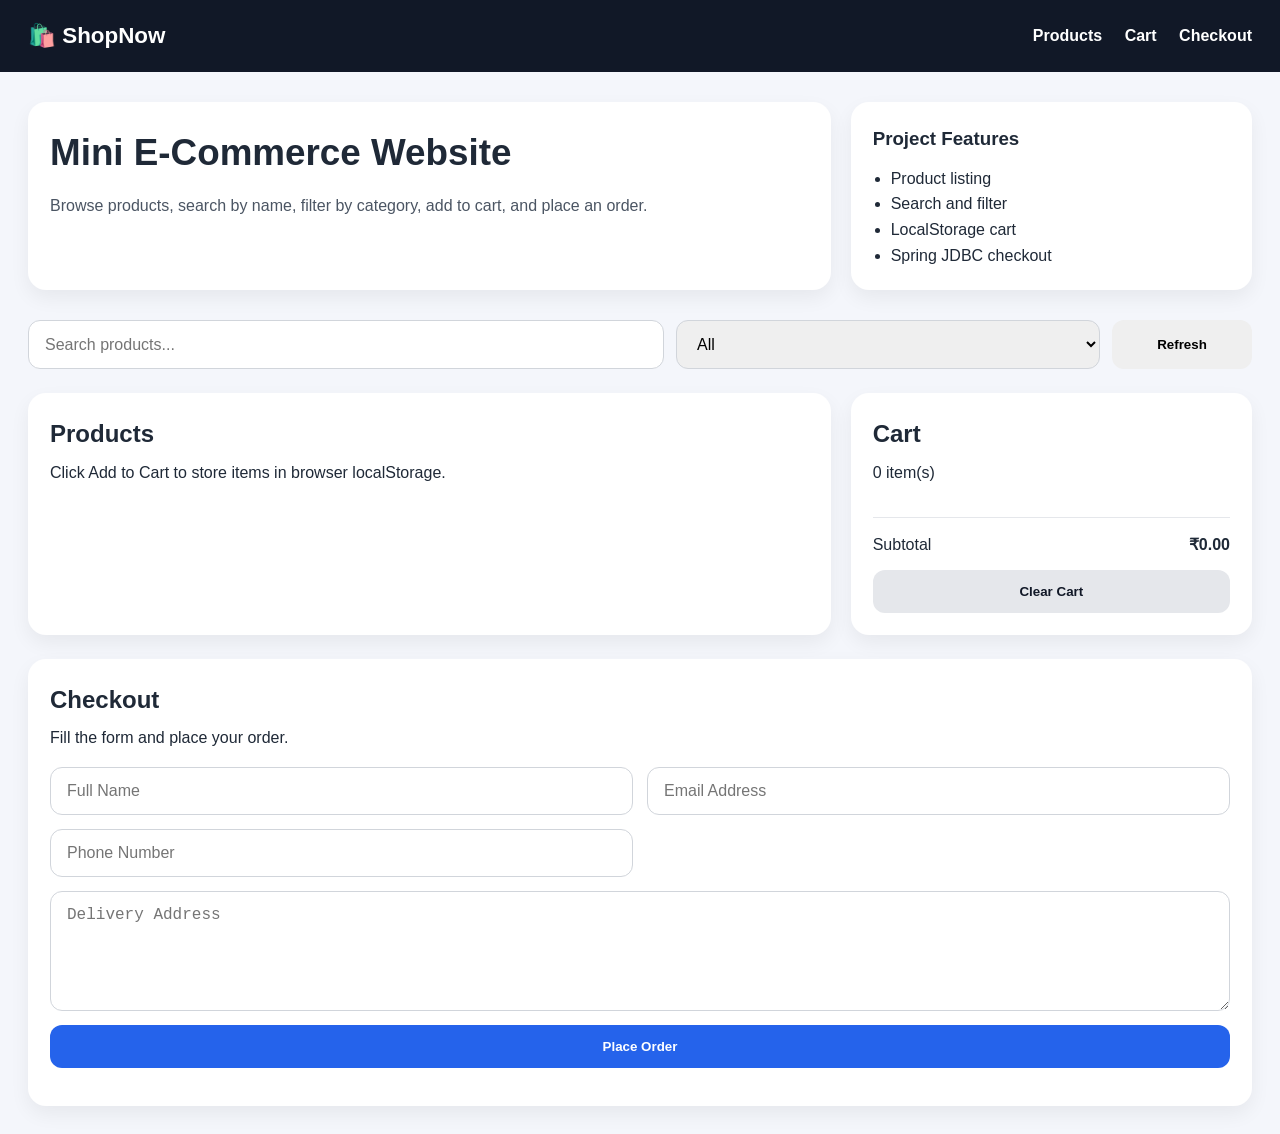
<file: Ecommercefrontend/index.html>
<!DOCTYPE html>
<html lang="en">
<head>
    <meta charset="UTF-8">
    <meta name="viewport" content="width=device-width, initial-scale=1.0">
    <title>ShopNow E-Commerce</title>
    <link rel="stylesheet" href="style.css">
</head>
<body>
    <header class="topbar">
        <div class="brand">🛍️ ShopNow</div>
        <nav>
            <a href="#products">Products</a>
            <a href="#cart">Cart</a>
            <a href="#checkout">Checkout</a>
        </nav>
    </header>

    <section class="hero">
        <div class="hero-text">
            <h1>Mini E-Commerce Website</h1>
            <p>Browse products, search by name, filter by category, add to cart, and place an order.</p>
        </div>
        <div class="hero-card">
            <h3>Project Features</h3>
            <ul>
                <li>Product listing</li>
                <li>Search and filter</li>
                <li>LocalStorage cart</li>
                <li>Spring JDBC checkout</li>
            </ul>
        </div>
    </section>

    <section class="controls">
        <input type="text" id="searchInput" placeholder="Search products...">
        <select id="categoryFilter">
            <option value="All">All</option>
            <option value="Electronics">Electronics</option>
            <option value="Books">Books</option>
            <option value="Fashion">Fashion</option>
            <option value="Accessories">Accessories</option>
            <option value="Home">Home</option>
        </select>
        <button id="refreshBtn">Refresh</button>
    </section>

    <main class="layout">
        <section class="products-section" id="products">
            <div class="section-title">
                <h2>Products</h2>
                <p>Click Add to Cart to store items in browser localStorage.</p>
            </div>
            <div class="products-grid" id="productsGrid"></div>
        </section>

        <aside class="cart-section" id="cart">
            <div class="section-title">
                <h2>Cart</h2>
                <p><span id="cartCount">0</span> item(s)</p>
            </div>

            <div id="cartItems" class="cart-items"></div>

            <div class="cart-summary">
                <div>
                    <span>Subtotal</span>
                    <strong id="cartTotal">₹0.00</strong>
                </div>
                <button id="clearCartBtn" class="secondary-btn">Clear Cart</button>
            </div>
        </aside>
    </main>

    <section class="checkout-section" id="checkout">
        <div class="section-title">
            <h2>Checkout</h2>
            <p>Fill the form and place your order.</p>
        </div>

        <form id="checkoutForm" class="checkout-form">
            <input type="text" id="customerName" placeholder="Full Name" required>
            <input type="email" id="email" placeholder="Email Address" required>
            <input type="text" id="phone" placeholder="Phone Number" required>
            <textarea id="address" placeholder="Delivery Address" required></textarea>
            <button type="submit" class="primary-btn">Place Order</button>
        </form>

        <div id="message" class="message"></div>
    </section>

    <script src="script.js"></script>
</body>
</html>
</file>
<file: Ecommercefrontend/style.css>
* {
    box-sizing: border-box;
    margin: 0;
    padding: 0;
}

html {
    scroll-behavior: smooth;
}

body {
    font-family: Arial, Helvetica, sans-serif;
    background: #f4f6fb;
    color: #1f2937;
    line-height: 1.6;
}

.topbar {
    background: #111827;
    color: white;
    padding: 18px 28px;
    display: flex;
    justify-content: space-between;
    align-items: center;
    position: sticky;
    top: 0;
    z-index: 10;
}

.brand {
    font-size: 1.4rem;
    font-weight: bold;
}

.topbar nav a {
    color: white;
    text-decoration: none;
    margin-left: 18px;
    font-weight: 600;
}

.hero {
    display: grid;
    grid-template-columns: 2fr 1fr;
    gap: 20px;
    padding: 30px 28px;
}

.hero-text, .hero-card, .products-section, .cart-section, .checkout-section {
    background: white;
    border-radius: 18px;
    box-shadow: 0 8px 20px rgba(0,0,0,0.06);
    padding: 22px;
}

.hero-text h1 {
    font-size: 2.3rem;
    margin-bottom: 10px;
}

.hero-text p {
    color: #4b5563;
}

.hero-card ul {
    margin-top: 12px;
    padding-left: 18px;
}

.controls {
    margin: 0 28px 24px;
    display: grid;
    grid-template-columns: 1.5fr 1fr 140px;
    gap: 12px;
}

.controls input,
.controls select,
.checkout-form input,
.checkout-form textarea {
    width: 100%;
    padding: 14px 16px;
    border: 1px solid #d1d5db;
    border-radius: 12px;
    outline: none;
    font-size: 1rem;
}

.controls input:focus,
.controls select:focus,
.checkout-form input:focus,
.checkout-form textarea:focus {
    border-color: #2563eb;
}

button {
    border: none;
    border-radius: 12px;
    padding: 14px 16px;
    cursor: pointer;
    font-weight: 700;
}

.primary-btn {
    background: #2563eb;
    color: white;
}

.secondary-btn {
    background: #e5e7eb;
    color: #111827;
}

.layout {
    display: grid;
    grid-template-columns: 2fr 1fr;
    gap: 20px;
    padding: 0 28px 24px;
}

.section-title {
    margin-bottom: 16px;
}

.section-title h2 {
    margin-bottom: 6px;
}

.products-grid {
    display: grid;
    grid-template-columns: repeat(auto-fit, minmax(230px, 1fr));
    gap: 18px;
}

.product-card {
    background: #f9fafb;
    border: 1px solid #e5e7eb;
    border-radius: 16px;
    overflow: hidden;
    transition: transform 0.2s ease, box-shadow 0.2s ease;
}

.product-card:hover {
    transform: translateY(-4px);
    box-shadow: 0 12px 20px rgba(0,0,0,0.08);
}

.product-card img {
    width: 100%;
    height: 180px;
    object-fit: cover;
    display: block;
}

.product-content {
    padding: 16px;
}

.badge {
    display: inline-block;
    background: #dbeafe;
    color: #1d4ed8;
    padding: 5px 10px;
    border-radius: 999px;
    font-size: 0.82rem;
    margin-bottom: 8px;
}

.price-row {
    display: flex;
    justify-content: space-between;
    align-items: center;
    margin-top: 12px;
}

.price {
    font-size: 1.15rem;
    font-weight: 800;
    color: #111827;
}

.rating {
    color: #f59e0b;
    font-weight: 700;
}

.product-content p {
    color: #6b7280;
    font-size: 0.95rem;
    margin-top: 8px;
}

.add-btn {
    width: 100%;
    margin-top: 14px;
    background: #111827;
    color: white;
}

.cart-items {
    display: grid;
    gap: 12px;
    margin-bottom: 16px;
}

.cart-item {
    display: flex;
    gap: 12px;
    padding: 12px;
    background: #f9fafb;
    border-radius: 14px;
    border: 1px solid #e5e7eb;
}

.cart-item img {
    width: 68px;
    height: 68px;
    border-radius: 12px;
    object-fit: cover;
}

.cart-item h4 {
    font-size: 1rem;
}

.cart-item p {
    font-size: 0.9rem;
    color: #6b7280;
}

.qty-controls {
    display: flex;
    align-items: center;
    gap: 8px;
    margin-top: 8px;
}

.qty-controls button {
    padding: 6px 10px;
    border-radius: 8px;
    background: #e5e7eb;
}

.remove-link {
    display: inline-block;
    margin-top: 8px;
    color: #dc2626;
    cursor: pointer;
    font-size: 0.9rem;
}

.cart-summary {
    padding-top: 14px;
    border-top: 1px solid #e5e7eb;
    display: grid;
    gap: 12px;
}

.cart-summary div {
    display: flex;
    justify-content: space-between;
}

.checkout-section {
    margin: 0 28px 28px;
}

.checkout-form {
    display: grid;
    grid-template-columns: 1fr 1fr;
    gap: 14px;
}

.checkout-form textarea {
    min-height: 120px;
    grid-column: 1 / -1;
    resize: vertical;
}

.checkout-form button {
    grid-column: 1 / -1;
}

.message {
    margin-top: 16px;
    font-weight: 700;
}

.message.success {
    color: #15803d;
}

.message.error {
    color: #dc2626;
}

.empty {
    color: #6b7280;
    text-align: center;
    padding: 20px 0;
}

@media (max-width: 900px) {
    .hero,
    .layout {
        grid-template-columns: 1fr;
    }

    .controls {
        grid-template-columns: 1fr;
    }

    .checkout-form {
        grid-template-columns: 1fr;
    }

    .topbar {
        flex-direction: column;
        gap: 10px;
    }
}
</file>
